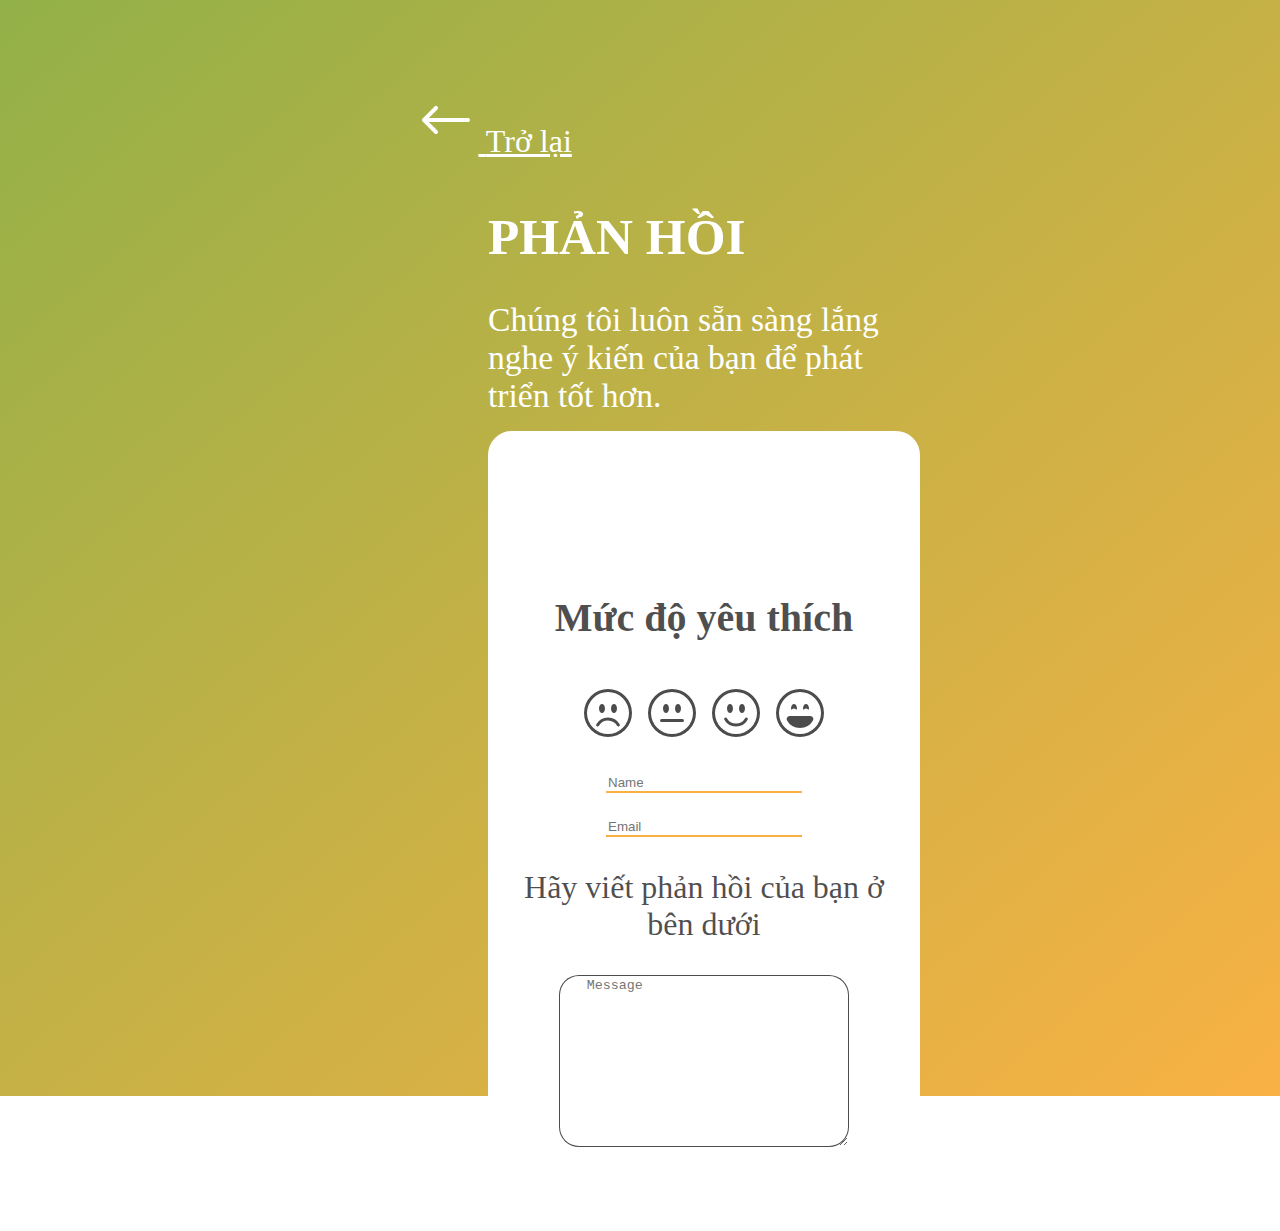
<file: templates/Greeny-Feedback/feedback.html>
<!DOCTYPE html>
<html lang="en">
<head>
    <meta charset="UTF-8">
    <meta name="viewport" content="width=device-width, initial-scale=1.0">
    <link rel="stylesheet" href="./feedback.css">
    <link rel="stylesheet" href="https://stackpath.bootstrapcdn.com/bootstrap/4.5.0/css/bootstrap.min.css" integrity="sha384-9aIt2nRpC12Uk9gS9baDl411NQApFmC26EwAOH8WgZl5MYYxFfc+NcPb1dKGj7Sk" crossorigin="anonymous">
    <link rel="icon" href="../img/logo1.png">
    <title>FeedBack</title>
</head>
<body>
    <div class="feedback">
        <div class="feedback-body" style="width: 90rem;" style="background-color: #f88;">
            <div class="feedback-top">
                <a href="../Greeny-Homepage/index.html" class="back">
                    <span>
                        <svg width="2em" height="2em" viewBox="0 0 16 16" class="bi bi-arrow-left" fill="currentColor" xmlns="http://www.w3.org/2000/svg" style="color: #fff;">
                            <path fill-rule="evenodd" d="M5.854 4.646a.5.5 0 0 1 0 .708L3.207 8l2.647 2.646a.5.5 0 0 1-.708.708l-3-3a.5.5 0 0 1 0-.708l3-3a.5.5 0 0 1 .708 0z"/>
                            <path fill-rule="evenodd" d="M2.5 8a.5.5 0 0 1 .5-.5h10.5a.5.5 0 0 1 0 1H3a.5.5 0 0 1-.5-.5z"/>
                        </svg>
                    </span>
                    Trở lại
                </a>
           </div>
            <div class="feedback-content">
               <div class="feedback-head">
                    <h1>phản hồi</h1>
                    <p>Chúng tôi luôn sẵn sàng lắng nghe ý kiến của bạn để phát triển tốt hơn.</p>
               </div>
               <div class="feedback-form">
                    <h6>Mức độ yêu thích</h6>
                    <div class="form-icon">
                        <div class="icon">
                            <svg width="3em" height="3em" viewBox="0 0 16 16" class="bi bi-emoji-frown" fill="currentColor" xmlns="http://www.w3.org/2000/svg">
                                <path fill-rule="evenodd" d="M8 15A7 7 0 1 0 8 1a7 7 0 0 0 0 14zm0 1A8 8 0 1 0 8 0a8 8 0 0 0 0 16z"/>
                                <path fill-rule="evenodd" d="M4.285 12.433a.5.5 0 0 0 .683-.183A3.498 3.498 0 0 1 8 10.5c1.295 0 2.426.703 3.032 1.75a.5.5 0 0 0 .866-.5A4.498 4.498 0 0 0 8 9.5a4.5 4.5 0 0 0-3.898 2.25.5.5 0 0 0 .183.683z"/>
                                <path d="M7 6.5C7 7.328 6.552 8 6 8s-1-.672-1-1.5S5.448 5 6 5s1 .672 1 1.5zm4 0c0 .828-.448 1.5-1 1.5s-1-.672-1-1.5S9.448 5 10 5s1 .672 1 1.5z"/>
                            </svg>
                        </div>
                        <div class="icon">
                            <svg width="3em" height="3em" viewBox="0 0 16 16" class="bi bi-emoji-neutral" fill="currentColor" xmlns="http://www.w3.org/2000/svg">
                                <path fill-rule="evenodd" d="M8 15A7 7 0 1 0 8 1a7 7 0 0 0 0 14zm0 1A8 8 0 1 0 8 0a8 8 0 0 0 0 16z"/>
                                <path fill-rule="evenodd" d="M4 10.5a.5.5 0 0 1 .5-.5h7a.5.5 0 0 1 0 1h-7a.5.5 0 0 1-.5-.5z"/>
                                <path d="M7 6.5C7 7.328 6.552 8 6 8s-1-.672-1-1.5S5.448 5 6 5s1 .672 1 1.5zm4 0c0 .828-.448 1.5-1 1.5s-1-.672-1-1.5S9.448 5 10 5s1 .672 1 1.5z"/>
                            </svg>
                        </div>
                        <div class="icon">
                            <svg width="3em" height="3em" viewBox="0 0 16 16" class="bi bi-emoji-smile" fill="currentColor" xmlns="http://www.w3.org/2000/svg">
                                <path fill-rule="evenodd" d="M8 15A7 7 0 1 0 8 1a7 7 0 0 0 0 14zm0 1A8 8 0 1 0 8 0a8 8 0 0 0 0 16z"/>
                                <path fill-rule="evenodd" d="M4.285 9.567a.5.5 0 0 1 .683.183A3.498 3.498 0 0 0 8 11.5a3.498 3.498 0 0 0 3.032-1.75.5.5 0 1 1 .866.5A4.498 4.498 0 0 1 8 12.5a4.498 4.498 0 0 1-3.898-2.25.5.5 0 0 1 .183-.683z"/>
                                <path d="M7 6.5C7 7.328 6.552 8 6 8s-1-.672-1-1.5S5.448 5 6 5s1 .672 1 1.5zm4 0c0 .828-.448 1.5-1 1.5s-1-.672-1-1.5S9.448 5 10 5s1 .672 1 1.5z"/>
                            </svg>
                        </div>
                        <div class="icon">
                            <svg width="3em" height="3em" viewBox="0 0 16 16" class="bi bi-emoji-laughing" fill="currentColor" xmlns="http://www.w3.org/2000/svg">
                                <path fill-rule="evenodd" d="M8 15A7 7 0 1 0 8 1a7 7 0 0 0 0 14zm0 1A8 8 0 1 0 8 0a8 8 0 0 0 0 16z"/>
                                <path fill-rule="evenodd" d="M12.331 9.5a1 1 0 0 1 0 1A4.998 4.998 0 0 1 8 13a4.998 4.998 0 0 1-4.33-2.5A1 1 0 0 1 4.535 9h6.93a1 1 0 0 1 .866.5z"/>
                                <path d="M7 6.5c0 .828-.448 0-1 0s-1 .828-1 0S5.448 5 6 5s1 .672 1 1.5zm4 0c0 .828-.448 0-1 0s-1 .828-1 0S9.448 5 10 5s1 .672 1 1.5z"/>
                            </svg>
                        </div>
                    </div>
                    <div class="mess">
                        <div class="name">
                            <input type="text" name="name" placeholder="Name">
                        </div>
                        <div class="name">
                            <input type="email" name="name" placeholder="Email">
                        </div>
                        <p>Hãy viết phản hồi của bạn ở bên dưới</p>
                        <textarea type="text" name="feedback" placeholder="Message" id="message"></textarea>
                    </div>
               </div>
            </div>
        </div>
    </div>







    <script src="https://code.jquery.com/jquery-3.5.1.slim.min.js" integrity="sha384-DfXdz2htPH0lsSSs5nCTpuj/zy4C+OGpamoFVy38MVBnE+IbbVYUew+OrCXaRkfj" crossorigin="anonymous"></script>
<script src="https://cdn.jsdelivr.net/npm/popper.js@1.16.0/dist/umd/popper.min.js" integrity="sha384-Q6E9RHvbIyZFJoft+2mJbHaEWldlvI9IOYy5n3zV9zzTtmI3UksdQRVvoxMfooAo" crossorigin="anonymous"></script>
<script src="https://stackpath.bootstrapcdn.com/bootstrap/4.5.0/js/bootstrap.min.js" integrity="sha384-OgVRvuATP1z7JjHLkuOU7Xw704+h835Lr+6QL9UvYjZE3Ipu6Tp75j7Bh/kR0JKI" crossorigin="anonymous"></script>
</body>
</html>
</file>
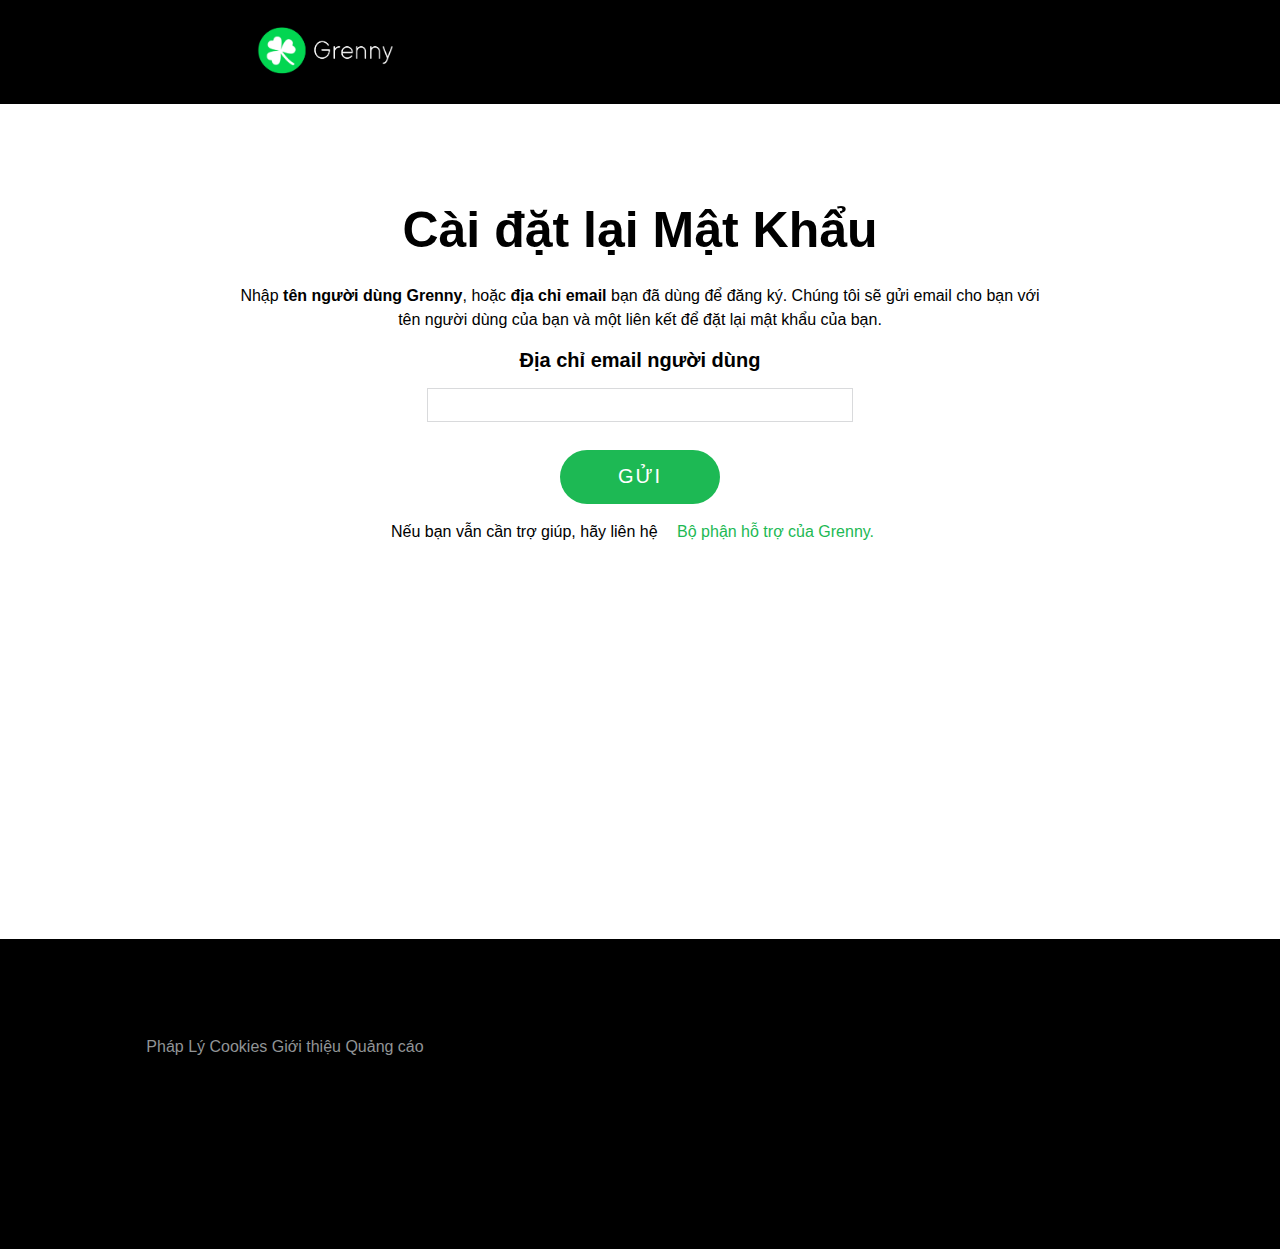
<file: templates/Greeny-Password/password.html>
<!DOCTYPE html>
<html lang="en">

<head>
    <meta charset="UTF-8">
    <meta name="viewport" content="width=device-width, initial-scale=1.0">
    <title>Quên Mật Khẩu</title>
    <link rel="stylesheet" href="./passwordsstyle.css">
    <link rel="icon" href="../img/logo1.png">
</head>

<body>
    <div class="headerr">
        <div class="header">
            <a href="../Greeny-Login/Login.html">
                <img class="logo" src="../img/nentrang.png" alt="logo" width="20%" />
            </a>
        </div>
    </div>
    <div class="content-main">
        <div class="container">
            <div class="boxContent">
                <div>
                    <h1>
                        <b> Cài đặt lại Mật Khẩu</b>
                    </h1>
                </div>
                <div>
                    <p>
                        Nhập <b>tên người dùng Grenny</b>, hoặc <b> địa chỉ email</b> bạn đã dùng để đăng ký. Chúng tôi sẽ gửi email cho bạn với tên người dùng của bạn và một liên kết để đặt lại mật khẩu của bạn.
                    </p>
                </div>

                <div>
                    <div class="form-control ">
                        <p style="font-size: 20px; "> Địa chỉ email người dùng
                        </p>
                    </div>
                    <div>
                        <input id="name " class="form-control-input " type="email " name="email ">
                    </div>

                    <div class="submit ">
                        <button class="submit submition " type="submit ">Gửi</button>
                    </div>
                    <p>
                        Nếu bạn vẫn cần trợ giúp, hãy liên hệ
                        <a> Bộ phận hỗ trợ của Grenny.</a>
                    </p>
                </div>
            </div>
        </div>
    </div>

    <footer class="footer footer-default" role="contentinfo">
        <div class="container">
            <div class="">
                <div>
                    <ul class="small">
                        <li1>Pháp Lý </li1>
                        <li1>Cookies</li1>
                        <li1>Giới thiệu Quảng cáo</li1>
                    </ul>
                </div>
            </div>
        </div>

    </footer>
</body>

</html>
</file>
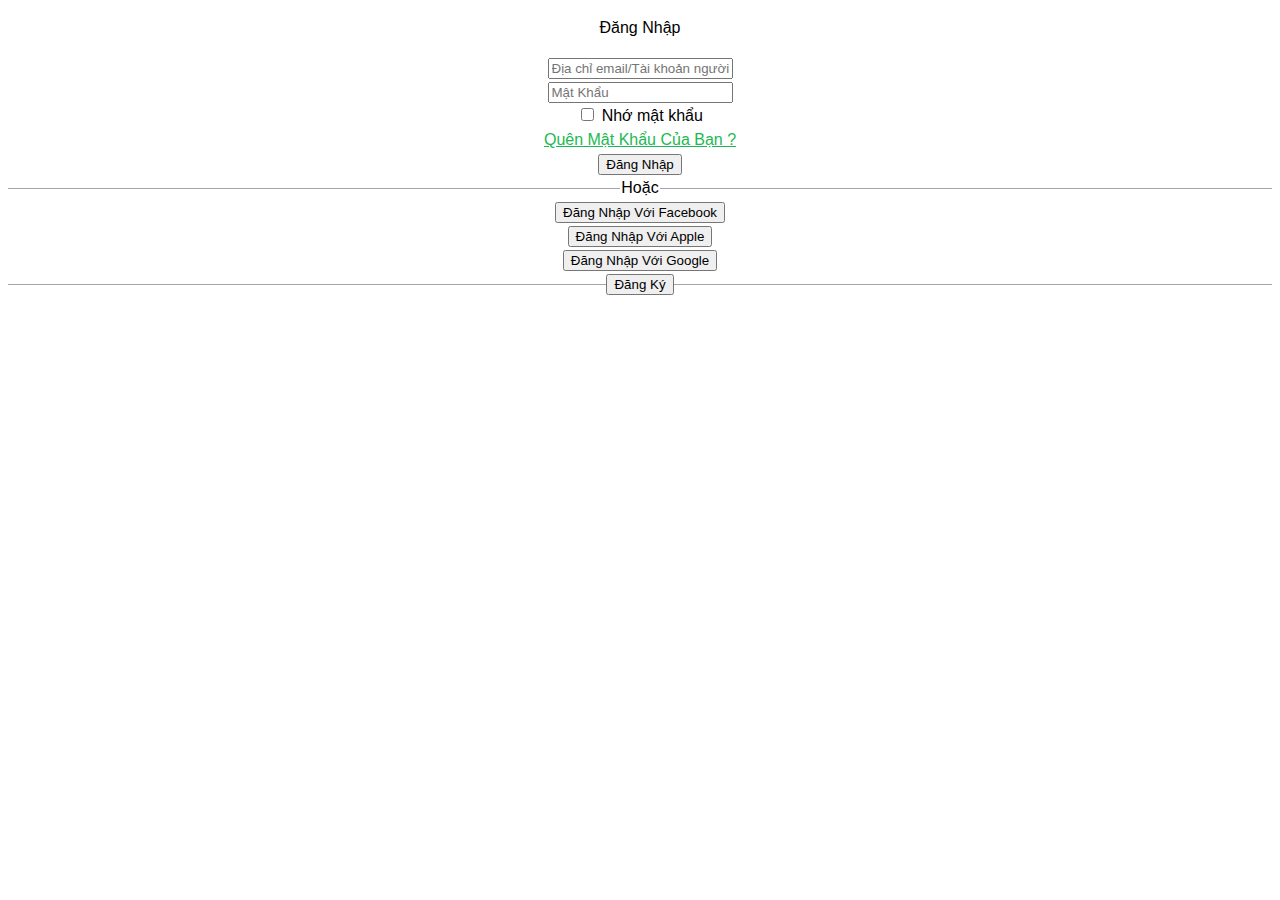
<file: templates/Login/Login.html>
<!DOCTYPE html>
<html lang="en">

<head>
    <meta charset="UTF-8">
    <meta name="viewport" content="width=device-width, initial-scale=1.0">
    <link rel="stylesheet" href="loginstyle.css">
    <title>Login</title>
</head>

<body>
    <div>
        <p>
            Đăng Nhập
        </p>
    </div>
    <form method="">
        <div><input type="email" name="email" placeholder="Địa chỉ email/Tài khoản người dùng"></div>
        <div><input type="password" name="passwords" placeholder="Mật Khẩu"></div>
        <div><input type="checkbox" id="remember-me" name="Nhớ mật Khẩu" value="Nhớ mật khẩu">
            <label for="remember-me"> Nhớ mật khẩu</label><br></div>
        <div>
            <a class="" href="">
                <i class="" aria-hidden="true"></i>Quên Mật Khẩu Của Bạn ?</a>
        </div>
        <div class="">
            <button class="" type="submit">Đăng Nhập</button>
        </div>
        <div>
            <strong class="line">Hoặc</strong>
        </div>

    </form>

    <form name="signUpFacebook">
        <div class=" "><button class="">Đăng Nhập Với Facebook</button></div>
        <div class=" "><button class="">Đăng Nhập Với Apple</button></div>
        <div class=" "><button class="">Đăng Nhập Với Google</button></div>
    </form>

    <form name="register">
        <strong class="line">
            <button class="">Đăng Ký</button>
        </strong>

    </form>

</body>

</html>
</file>
<file: templates/Greeny-Feedback/feedback.css>
:root{
    --mauchu: rgb(0, 0, 0, 0.7);
    --xamnhat:rgba(241, 240, 240, 0.925);
    --xanhmint: rgb(0, 177, 79);
    --cam: rgb(249, 177, 68);
}

body{
    width: 100%;
    height: 120vh;
    background: rgb(0,177,79);
    background: linear-gradient(to bottom right, rgba(0,177,79,1) 0%, rgba(35,177,77,1) 0%, rgba(171,177,71,1) 0%, rgba(146,177,72,1) 0%, rgba(249,177,68,1) 100%, rgba(249,177,68,1) 100%, rgba(249,177,68,1) 100%);
    background-repeat: no-repeat;
}

.feedback{
    display: flex;
    justify-content: center;
}

.feedback-body{
    margin: 5em 25em 5em;
}

.feedback-content{
    margin-left: 5em;
    display: flex;
    justify-content: center;
    flex-direction: column;
    width: 90%;
}

.back span{
    margin-bottom: 0.5em;
}


.feedback-top a:hover{
    text-decoration: none;
    color: #fff;
}

.feedback-top a{
    display: inline;
    line-height: 2em;
    text-align: center;
    padding: 0.2em;
    color: #fff;
    font-size: 2em;
}

.feedback-head h1{
    text-transform: uppercase;
    color: #fff;
    font-size: 3.2em;
}

.feedback-head p{
    color: #fff;
    font-size: 2.1em;
    margin-top: 0.5em;
    margin-bottom: 0.5em;
}

.feedback-form{
    background-color: #fff;
    display: flex;
    justify-content: center;
    flex-direction: column;
    text-align: center;
    border-radius: 1.5em;
    height: 45em;
    
    
}
.feedback-form h6{
    font-size: 2.5em;
    margin-bottom: 1em;
    color: var(--mauchu);
}

.form-icon{
    display: flex;
    justify-content: center;
    flex-direction: row;
}

.icon{
    margin: 0.5em;
    color: var(--mauchu);
}

.icon:hover{
    color: var(--cam);
    cursor: pointer;
}

.name input[type="text"]{
    border-bottom-color: var(--cam);
    border-top: none;
    border-right: none;
    border-left: none;
    width: 50%;
}

.name input[type="email"]{
    border-bottom-color: var(--cam);
    border-top: none;
    border-right: none;
    border-left: none;
    width: 50%;
}

#message{
    padding-left: 2em !important;
}

#message:focus{
    border-style: none;
}


.name{
    margin: 1.5em;
    border: none;
}

.mess p{
    font-size: 2em;
    margin: 1em;
    color: var(--mauchu);
}

#message{
    width: 60%;
    height: 50%;
    border-radius: 1.5em;
    border-color: var(--mauchu);
    margin-bottom: 5em;
}
</file>
<file: templates/Greeny-Password/passwordsstyle.css>
body {
    text-align: center;
    font-family: 'Work Sans', sans-serif;
    font-size: 16px;
    line-height: 1.5;
    margin: 0;
}

h1 {
    margin-bottom: 8px;
    font-size: 50px;
}

a {
    color: #1db954;
    margin: auto;
    padding: 0 15px;
}

h5 {
    font-weight: 700;
    font-size: 13px;
    line-height: 16px;
    color: #000;
    display: inline;
}

.wrap {
    -webkit-box-flex: 1;
    flex: 1;
}

.headerr {
    margin: auto;
    height: 11vh;
}

.header {
    margin: 0 auto;
    padding: 0 15px;
    text-align: justify;
    display: flex;
    background-color: #000;
}

.form-control {
    font-weight: 700;
    font-size: 28px;
    line-height: 16px;
    color: #000;
}

.content-main {
    padding: 60px;
    height: 80vh;
}

.container {
    margin-right: auto;
    margin-left: auto;
    padding-left: 15px;
    padding-right: 15px;
}

.form-control-input {
    width: 50%;
    height: 20px;
    padding: 6px 12px;
    background-color: #fff;
    background-image: none;
    border: 1px solid #d9dadc;
    border-radius: 0;
}

.boxContent {
    margin: auto;
    max-width: 50em;
}

.submit {
    margin-top: 14px;
    margin-left: auto;
    margin-right: auto;
    max-width: 320px;
}

.submition {
    font-size: 30px;
    line-height: 1;
    color: #fff;
    background-color: #1db954;
    font-size: 20px;
    line-height: 1;
    border-radius: 500px;
    padding: 16px 48px 18px;
    transition-property: background-color, border-color, color, box-shadow, filter;
    transition-duration: .3s;
    border-width: 0;
    letter-spacing: 2px;
    min-width: 160px;
    text-transform: uppercase;
    white-space: normal;
    outline: none;
}

.submition:hover {
    opacity: 0.5;
}

.container-footer {
    width: 1170px;
}

.footer {
    padding: 80px 0 50px;
}

.footer-default {
    background: #000;
    height: 20vh;
}

.small {
    color: #919496;
    display: inline-block;
    margin-left: -60%;
    white-space: nowrap;
}
</file>
<file: templates/Login/loginstyle.css>
body {
        font-weight: 400;
        font-size: 16px;
        background-color: white;
        line-height: 1.5;
        font-family: 'Work Sans', sans-serif;
        text-align: center;
}

a{
    color: #1db954;
}

.login{
    font-size: 30px;
    line-height: 1;
    color: #fff;
    background-color: #1db954;
    font-size: 14px;
    line-height: 1;
    border-radius: 500px;
    padding: 16px 48px 18px;
    transition-property: background-color,border-color,color,box-shadow,filter;
    transition-duration: .3s;
    border-width: 0;
    letter-spacing: 2px;
    min-width: 160px;
    text-transform: uppercase;
    white-space: normal;
}

strong {
    font-weight: 500;
    text-align: center;
}

.checkbox{
    
    padding-left: 0.5em;
    font-weight: 400;
}

.form-control {
    width: 30%;
    height: 40px;
    padding: 6px 12px;
    background-color: #fff;
    background-image: none;
    border: 1px solid #d9dadc;
    border-radius: 0;
    margin: 5px ;
}

.content {
    border-top: none;
    padding-left: 0;
    padding-right: 0;
    background-color: white;
    padding: 1em;
}

.line {
    display: block;
    z-index: 1;
    position: relative;
    width: 100%;
    color: black;
}

.line:before {
    width: 40px;
    height: 10px;
    background-color: white;
    margin-top: -5px;
    margin-left: -20px;
    margin-right: 0px;
    margin-bottom: 0px;
    position: absolute;
    left: 50%;
    top: 50%;
    z-index: -1;
    content: '';
}

.line:after {
    border-bottom: 1px solid #a4a5ac;
    display: block;
    position: absolute;
    top: 49%;
    width: 100%;
    z-index: -2;
    content: '';
}
</file>
